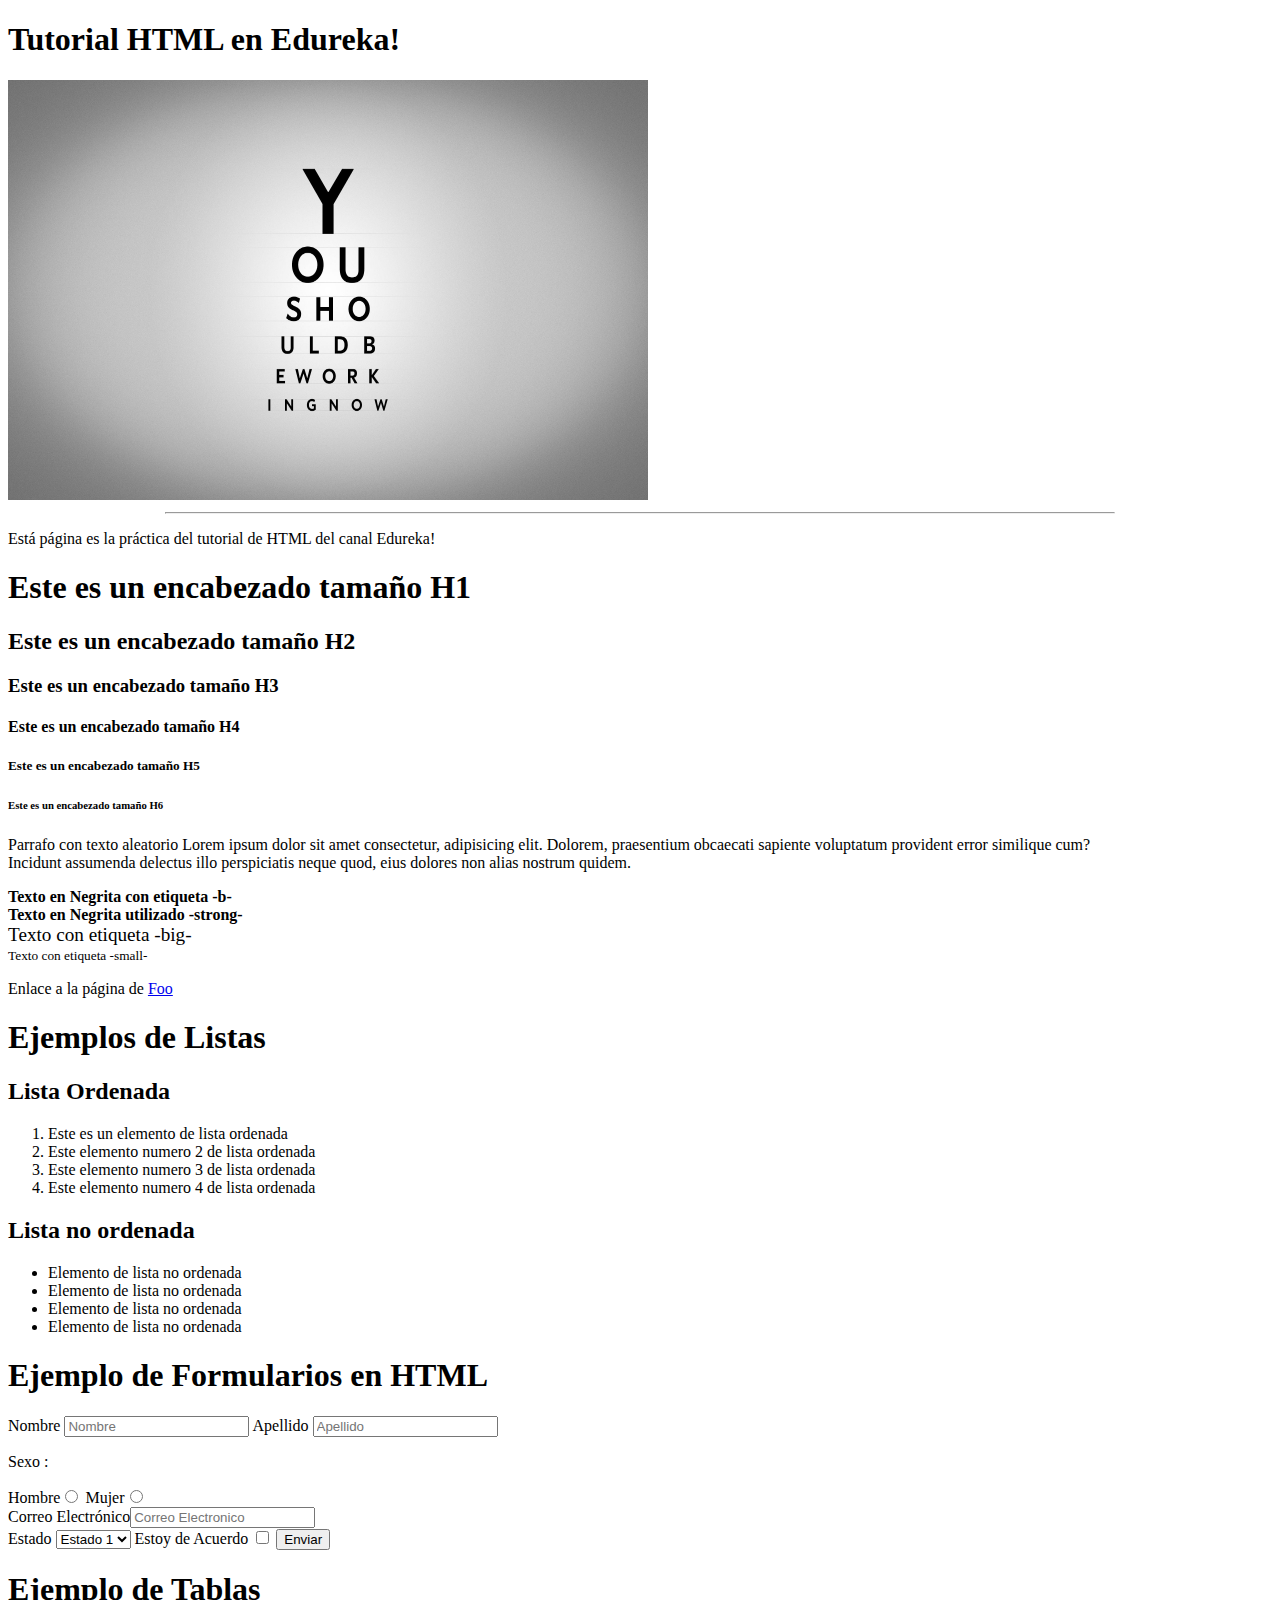
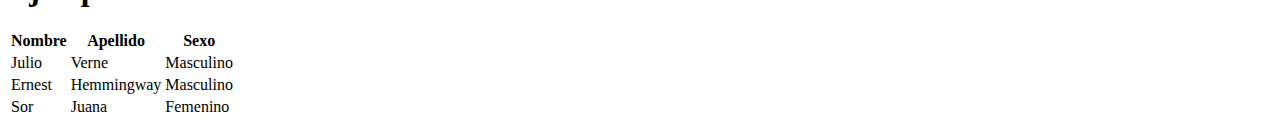
<file: index.html>
<!DOCTYPE html>
<html>
    <head>
        <title>Tutorial HTML Básico</title>
    </head>
    <body>
        <h1>Tutorial HTML en Edureka!</h1>
        <img src="img/521042.jpg" height="420" width="640" alt="Imagen de pagina">
        <hr width="75%">
        <p>Está página es la práctica del tutorial de HTML del canal Edureka!</p>
        <h1>Este es un encabezado tamaño H1</h1>
        <h2>Este es un encabezado tamaño H2</h2>
        <h3>Este es un encabezado tamaño H3</h3>
        <h4>Este es un encabezado tamaño H4</h4>
        <h5>Este es un encabezado tamaño H5</h5>
        <h6>Este es un encabezado tamaño H6</h6>
        <p> Parrafo con texto aleatorio Lorem ipsum dolor sit amet consectetur, adipisicing elit. Dolorem, praesentium obcaecati sapiente voluptatum provident error similique cum?</br> Incidunt assumenda delectus illo perspiciatis neque quod, eius dolores non alias nostrum quidem.</p>
        <b>Texto en Negrita con etiqueta -b-</b><br>
        <strong>Texto en Negrita utilizado -strong-</strong><br>
        <big>Texto con etiqueta -big-</big><br>
        <small>Texto con etiqueta -small-</small><br>
        <p>Enlace a la página de <a href="http://www.foo.com.mx">Foo</a></p>
        <h1>Ejemplos de Listas</h1>
        <h2>Lista Ordenada</h2>
        <ol>
            <li>Este es un elemento de lista ordenada</li>
            <li>Este elemento numero 2 de lista ordenada</li>
            <li>Este elemento numero 3 de lista ordenada</li>
            <li>Este elemento numero 4 de lista ordenada</li>
        </ol>
        <h2>Lista no ordenada</h2>
        <ul>
            <li>Elemento de lista no ordenada</li>
            <li>Elemento de lista no ordenada</li>
            <li>Elemento de lista no ordenada</li>
            <li>Elemento de lista no ordenada</li>
        </ul>
        <h1>Ejemplo de Formularios en HTML </h1>
        <form>
            <label>Nombre</label>
            <input type="text" name="nombre" placeholder="Nombre" required>
            <label>Apellido</label>
            <input type="text" name="apellido" placeholder="Apellido" required><br>
            <p>Sexo : </p>
            <label>Hombre</label><input type="radio" name="sexo" value="h">
            <label>Mujer</label><input type="radio" name="sexo" value="m"> <br>
            <label>Correo Electrónico</label><input type="email" name="email" placeholder="Correo Electronico"><br>
            <label>Estado</label>
            <select name="estado">
                <option value="edo1">Estado 1</option>
                <option value="edo2">Estado 2</option>
                <option value="edo3">Estado 3</option>
            </select>
            <label>Estoy de Acuerdo</label>
            <input type="checkbox" name="ok" >
            <button type="submit">Enviar</button>
        </form>
        <h1>Ejemplo de Tablas</h1>
        <table>
            <thead>
                <th>Nombre</th>
                <th>Apellido</th>
                <th>Sexo</th>
            </thead>
            <tr>
                <td>Julio</td>
                <td>Verne</td>
                <td>Masculino</td>
            </tr>
            <tr>
                <td>Ernest</td>
                <td>Hemmingway</td>
                <td>Masculino</td>
            </tr>
            <tr>
                <td>Sor</td>
                <td>Juana</td>
                <td>Femenino</td>
            </tr>
        </table>

    </body>
</html>
</file>
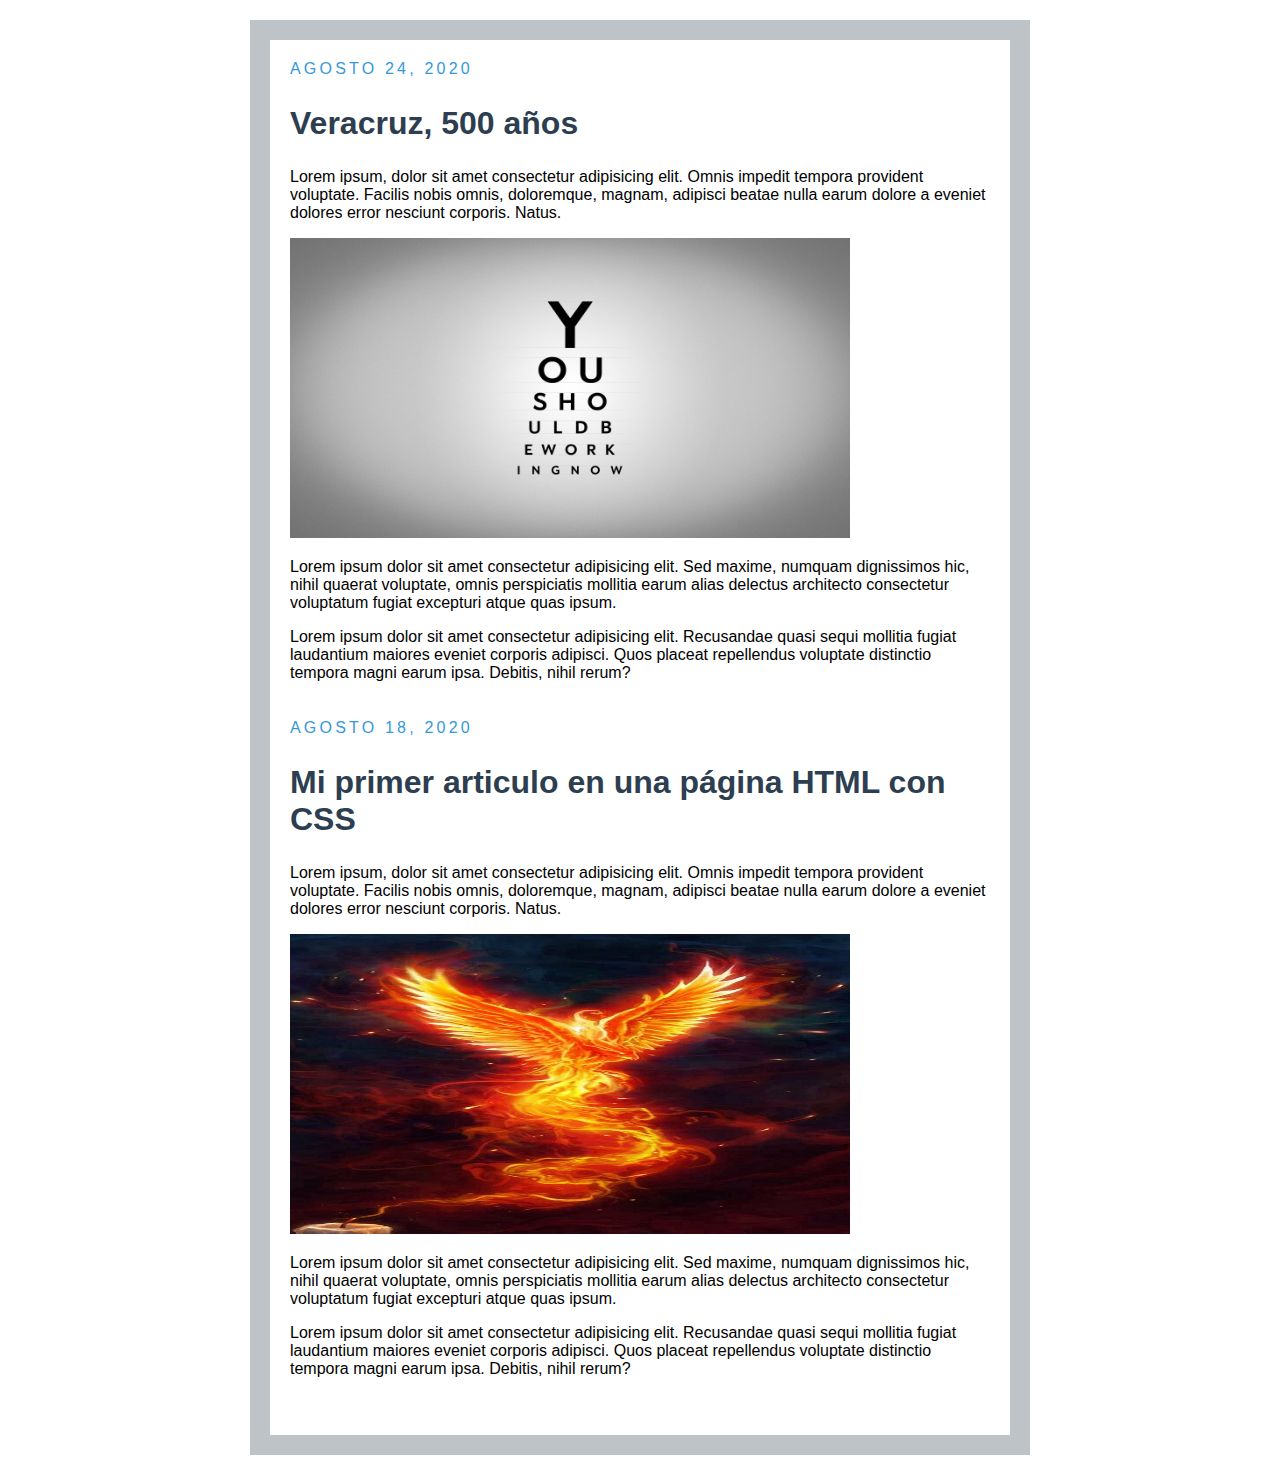
<file: blog.html>
<!DOCTYPE html>
<html>
    <head>
        <title>Blog con HTML y un toque de CSS</title>
        <link rel="stylesheet" type="text/css" href="blog.css">
        <style>
         /*    body {
                width: 80%;
                border: 20px solid #bdc3c7;
                font-family: 'Source Sans Pro', sans-serif;
                padding: 20px;
                margin: 20px auto;
                max-width: 700px;
            }
            
            .post {
                margin-bottom: 20px;
            }            

            .date {
                color: #3498db;
                letter-spacing: 0.2em;
                text-transform: uppercase;                
            }

            h2 {
                font-size: 2.0rem;
                font-weight: bold;
                color: #2c3e50;
            }

            hr {
                border: 0;
                height: 0;
                border-top: 1px solid rgba(0, 0, 0, 0);
                border-bottom: rgba(255, 255, 255, 0.3);
            }

            img {
                width: 700;
                height: 300;                
            } */
        </style>
    </head>
    <body>
        <div class="post">
            <div class="date">Agosto 24, 2020</div>
            <h2>Veracruz, 500 años</h2>
            <p>Lorem ipsum, dolor sit amet consectetur adipisicing elit. Omnis impedit tempora provident voluptate. Facilis nobis omnis, doloremque, magnam, adipisci beatae nulla earum dolore a eveniet dolores error nesciunt corporis. Natus.</p>

            <a href="http://www.foo.com.mx"><img src="img/521042.jpg" height="300" width="80%" alt="Imagen de Veracruz"></a>

            <p>Lorem ipsum dolor sit amet consectetur adipisicing elit. Sed maxime, numquam dignissimos hic, nihil quaerat voluptate, omnis perspiciatis mollitia earum alias delectus architecto consectetur voluptatum fugiat excepturi atque quas ipsum.</p>
            <p>Lorem ipsum dolor sit amet consectetur adipisicing elit. Recusandae quasi sequi mollitia fugiat laudantium maiores eveniet corporis adipisci. Quos placeat repellendus voluptate distinctio tempora magni earum ipsa. Debitis, nihil rerum?</p>
            <hr>

             
        </div>
        <div class="post">
            <div class="date">Agosto 18, 2020</div>
            <h2>Mi primer articulo en una página HTML con CSS</h2>
            <p>Lorem ipsum, dolor sit amet consectetur adipisicing elit. Omnis impedit tempora provident voluptate. Facilis nobis omnis, doloremque, magnam, adipisci beatae nulla earum dolore a eveniet dolores error nesciunt corporis. Natus.</p>

            <a href="http://www.foo.com.mx"><img src="img/wp5463744-the-phoenix-wallpapers.jpg" height="300" width="80%" alt="Imagen de Veracruz"></a>

            <p>Lorem ipsum dolor sit amet consectetur adipisicing elit. Sed maxime, numquam dignissimos hic, nihil quaerat voluptate, omnis perspiciatis mollitia earum alias delectus architecto consectetur voluptatum fugiat excepturi atque quas ipsum.</p>
            <p>Lorem ipsum dolor sit amet consectetur adipisicing elit. Recusandae quasi sequi mollitia fugiat laudantium maiores eveniet corporis adipisci. Quos placeat repellendus voluptate distinctio tempora magni earum ipsa. Debitis, nihil rerum?</p>
            <hr>

             
        </div>
    </body>
</html>
</file>
<file: blog.css>
body {
    width: 80%;
    border: 20px solid #bdc3c7;
    font-family: 'Source Sans Pro', sans-serif;
    padding: 20px;
    margin: 20px auto;
    max-width: 700px;
}

.post {
    margin-bottom: 20px;
}            

.date {
    color: #3498db;
    letter-spacing: 0.2em;
    text-transform: uppercase;                
}

h2 {
    font-size: 2.0rem;
    font-weight: bold;
    color: #2c3e50;
}

hr {
    border: 0;
    height: 0;
    border-top: 1px solid rgba(0, 0, 0, 0);
    border-bottom: rgba(255, 255, 255, 0.3);
}

img {
    width: 700;
    height: 300;                
}
</file>
